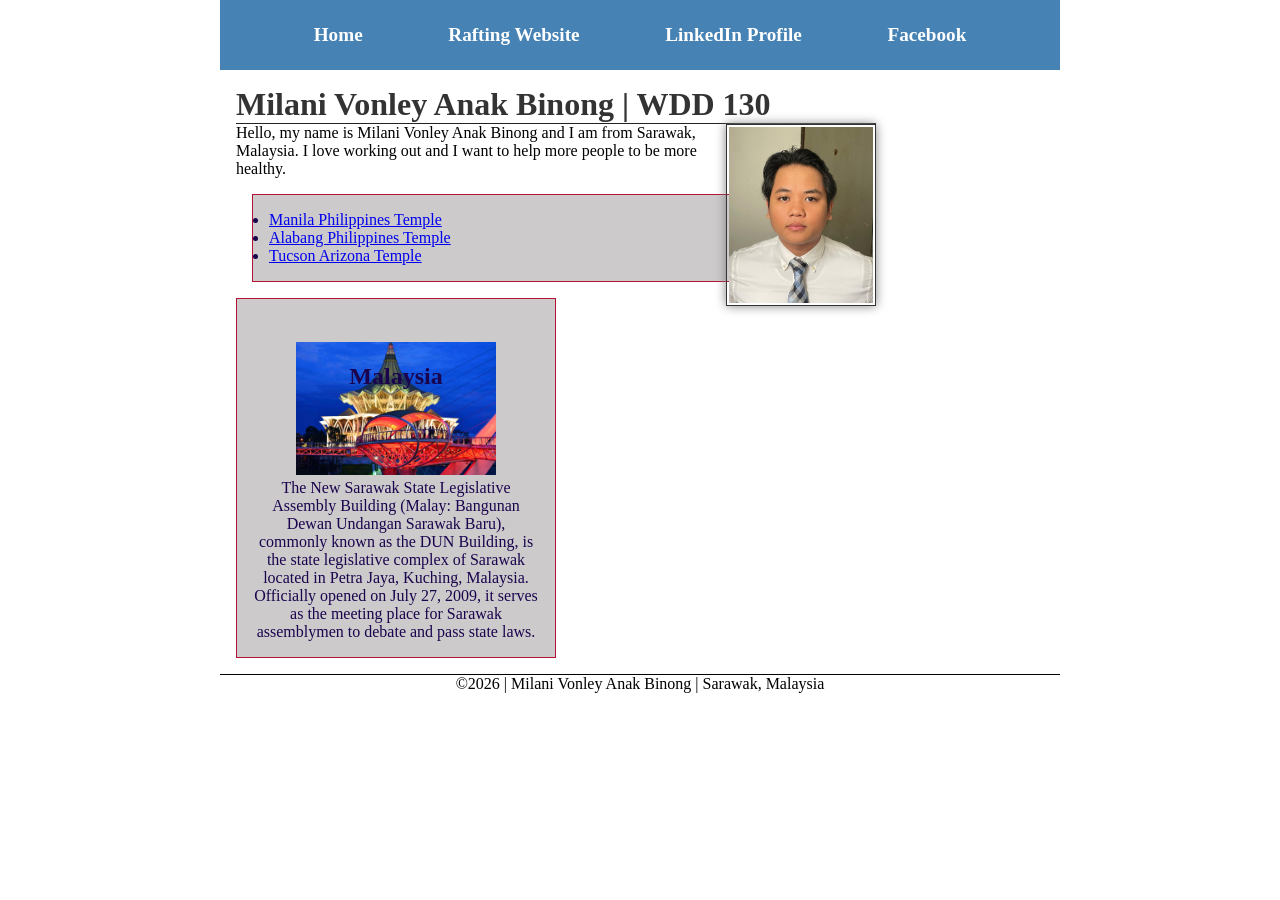
<file: index.html>
<!DOCTYPE html>
<html lang="en-US">

<head>
    <meta charset="UTF-8">
    <meta name="viewport" content="width=device-width, initial-scale=1.0">
    <title>Milani Vonley Anak Binong | WDD 130</title>
    <meta name="description" content="This page is for experimenting CSS and WDD130 coding efficiency
        and practices in hope that the home page will be fully enhanced.">
    <meta name="author" content="Milani Vonley Anak Binong">
    <link rel="stylesheet" href="styles/styles.css">
</head>

<body>
    <header>
        <nav>
            <a href="#">Home</a>
            <a href="wwr/">Rafting Website</a>
            <a href="https://www.linkedin.com/in/milan-vonley-3903aa411/" target="_blank">LinkedIn Profile</a>
            <a href="https://facebook.com" target="_blank">Facebook</a>
        </nav>
    </header>
    <div class="grid">
        <main>
            <h1>Milani Vonley Anak Binong | WDD 130</h1>
            <img src="images/profile.jpeg" alt="Milani Vonley Anak Binong Profile Picture" width="200">
            <p>Hello, my name is Milani Vonley Anak Binong and I am from Sarawak, Malaysia.
                I love working out and I want to help more people to be more healthy.</p>
            <ul class="box">
                <li><a href="https://www.churchofjesuschrist.org/temples/details/manila-philippines-temple?lang=eng">Manila Philippines Temple</a></li>
                <li><a href="https://www.churchofjesuschrist.org/temples/details/alabang-philippines-temple?lang=eng">Alabang Philippines Temple</a></li>
                <li><a href="https://www.churchofjesuschrist.org/temples/details/tucson-arizona-temple?lang=eng">Tucson Arizona Temple</a></li>
            </ul>
        </main>
        <aside class="box">
            <h2>Malaysia</h2>
            <img src="images/sarawak-malaysia.jpg" alt="Sarawak DUN Building">
            <p>The New Sarawak State Legislative Assembly Building
                (Malay: Bangunan Dewan Undangan Sarawak Baru), commonly known as the DUN Building,
                is the state legislative complex of Sarawak located in Petra Jaya, Kuching, Malaysia.
                Officially opened on July 27, 2009, it serves as the meeting place for Sarawak assemblymen
                to debate and pass state laws.</p>
        </aside>
    </div>
    <footer>
        <p>©2026 | Milani Vonley Anak Binong | Sarawak, Malaysia</p>
    </footer>
</body>

</html>
</file>
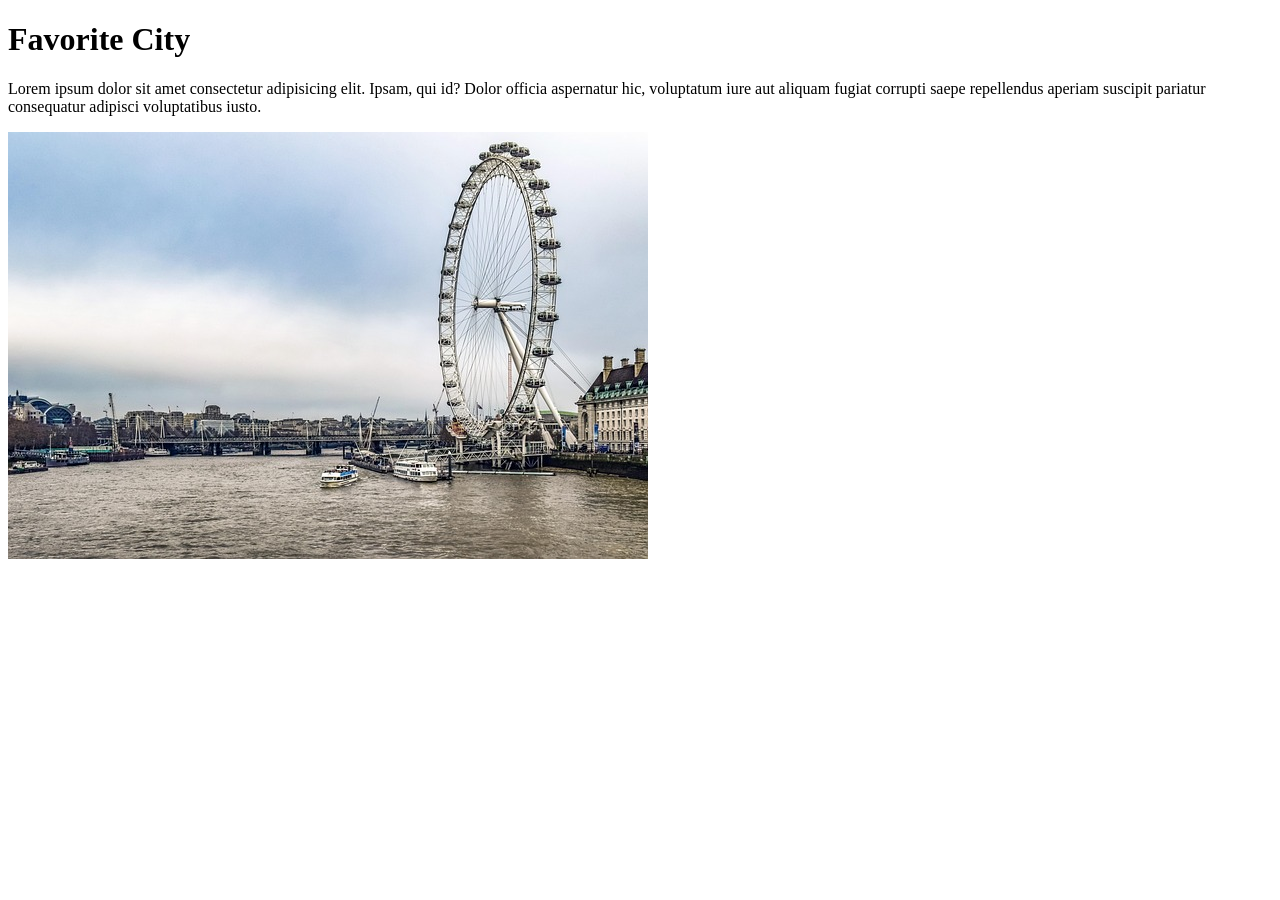
<file: week01/favorite-city.html>
<!DOCTYPE html>
<html lang="en">

<head>
    <meta charset="UTF-8">
    <meta name="viewport" content="width=device-width, initial-scale=1.0">
    <title></title>
</head>

<body>
    <h1>Favorite City</h1>
    <p>Lorem ipsum dolor sit
        amet consectetur adipisicing elit.
        Ipsam, qui id? Dolor officia aspernatur
        hic, voluptatum iure aut aliquam fugiat
        corrupti saepe repellendus aperiam suscipit
        pariatur consequatur adipisci voluptatibus
        iusto.</p>
    <img src="images/dimitrisvetsikas1969-ferris-wheel-6547089_640.jpg" alt="Ferris Wheel Dimitri Image" sizes="" srcset="">
</body>

</html>
</file>
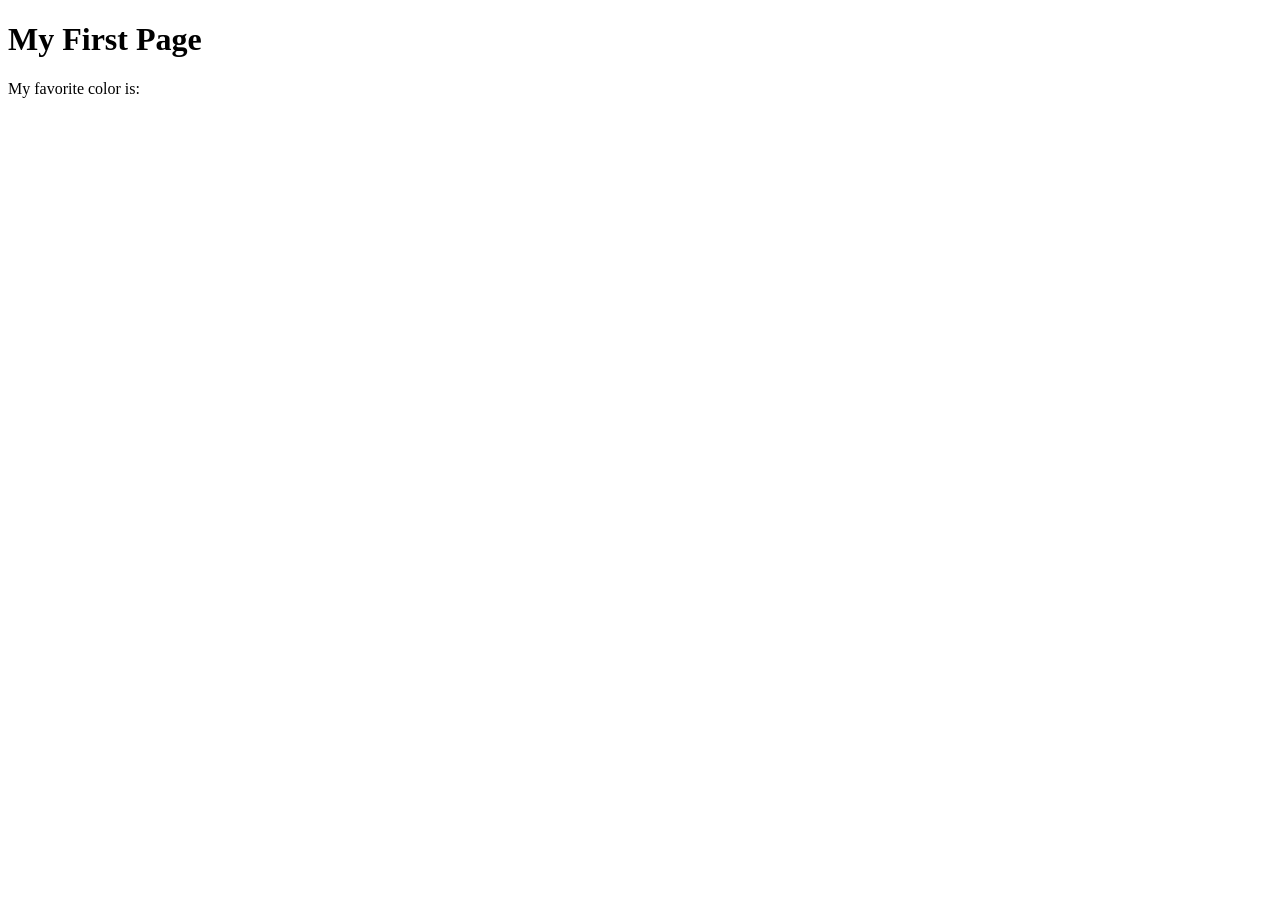
<file: week01/first-page.html>
<!DOCTYPE html>
<html lang="en">

<head>
    <meta charset="UTF-8">
    <meta name="viewport" content="width=device-width, initial-scale=1.0">
    <title>My First Page</title>
</head>

<body>
    <h1>My First Page</h1>
    <p>My favorite color is: </p>
</body>

</html>
</file>
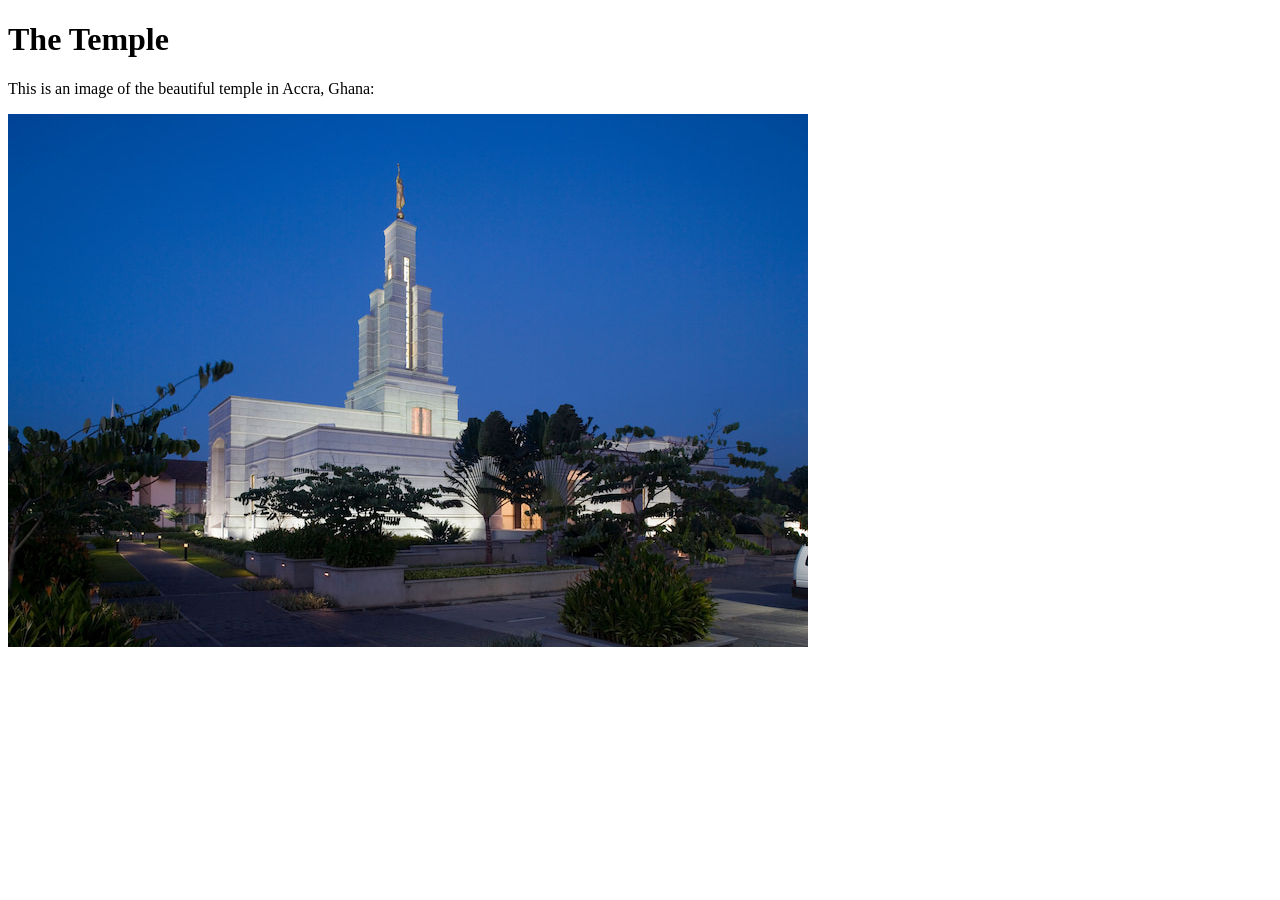
<file: week01/images-solution.html>
<!DOCTYPE html>
<html lang="en">

<head>
    <meta charset="UTF-8">
    <meta name="viewport" content="width=device-width, initial-scale=1.0">
    <title>Temple Image</title>
</head>

<body>
    <h1>The Temple</h1>
    <p>This is an image of the beautiful temple in Accra, Ghana:</p>
    <img src="images/temple-small.jpg" alt="The Accra Ghana Temple" width="800" height="533">
</body>

</html>
</file>
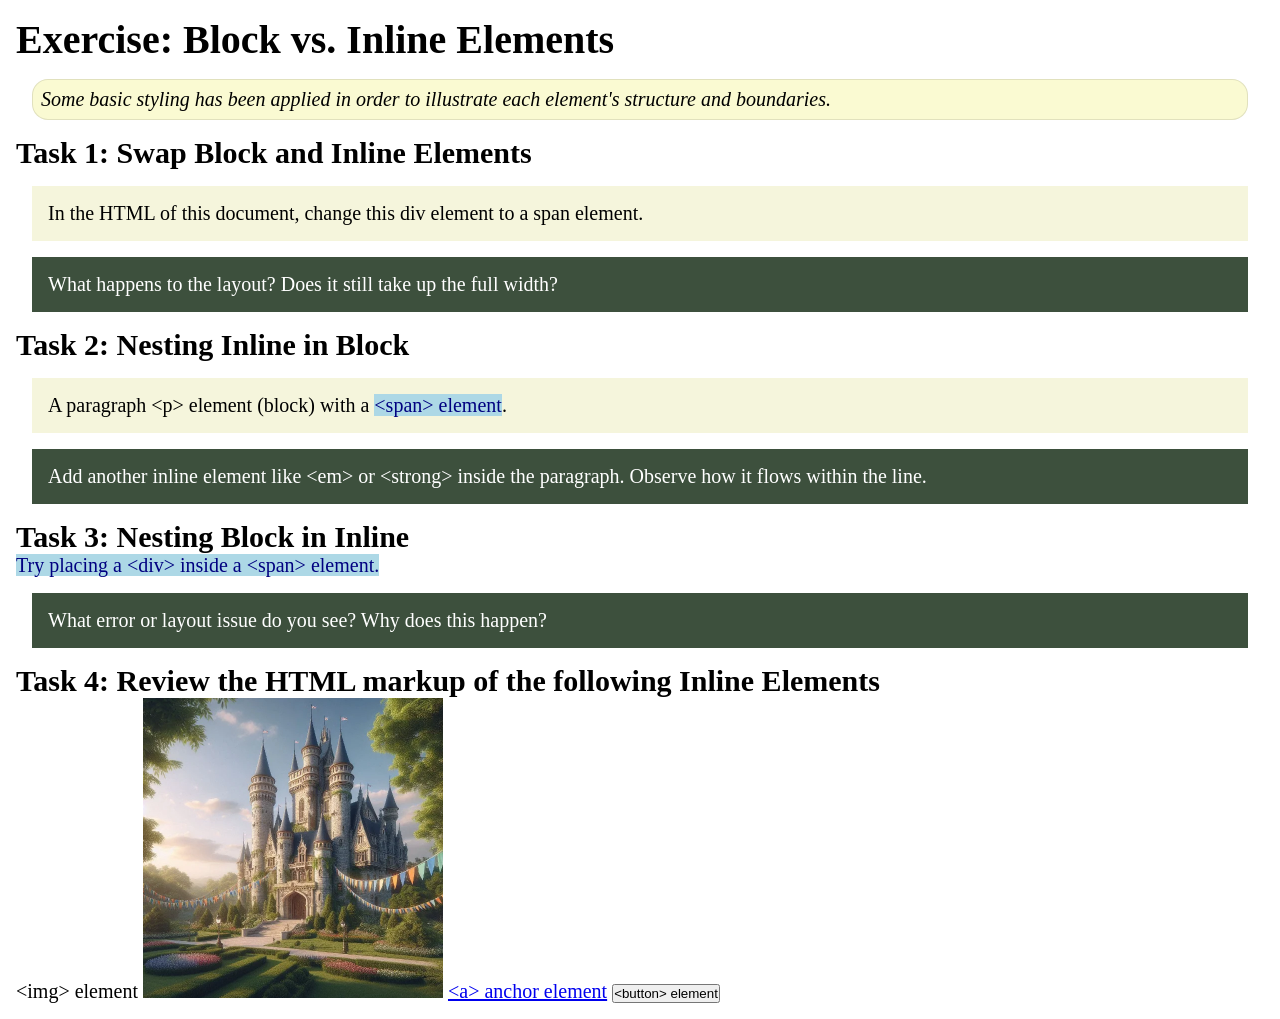
<file: week02/block-vs-inline.html>
<!DOCTYPE html>
<html lang="en">

<head>
    <meta charset="UTF-8">
    <meta name="viewport" content="width=device-width, initial-scale=1.0">
    <title>Exercise: Block vs. Inline Elements</title>
    <link rel="stylesheet" href="styles/block-vs-inline.css">
</head>

<body>
    <main>
        <h1>Exercise: Block vs. Inline Elements</h1>
        <p class="note">Some basic styling has been applied in order to illustrate each element's structure and boundaries.</p>

        <h2>Task 1: Swap Block and Inline Elements</h2>
        <div>In the HTML of this document, change this div element to a span element.</div>

        <p class="question">What happens to the layout? Does it still take up the full width?</p>

        <h2>Task 2: Nesting Inline in Block</h2>
        <p>A paragraph &lt;p&gt; element (block) with a <span>&lt;span&gt; element</span>.</p>
        <p class="question">Add another inline element like &lt;em&gt; or &lt;strong&gt; inside the paragraph. Observe how it flows within the line.</p>

        <h2>Task 3: Nesting Block in Inline</h2>
        <span>Try placing a &lt;div&gt; inside a &lt;span&gt; element.</span>
        <p class="question">What error or layout issue do you see? Why does this happen?</p>

        <h2>Task 4: Review the HTML markup of the following Inline Elements</h2>
        &lt;img&gt; element
        <img src="images/castle.webp" alt="placeholder image (images are inline)" width="300" height="300">
        <a href="https://churchofjesuschrist.org">&lt;a&gt; anchor element</a>
        <button type="button">&lt;button&gt; element</button>
    </main>
</body>

</html>
</file>
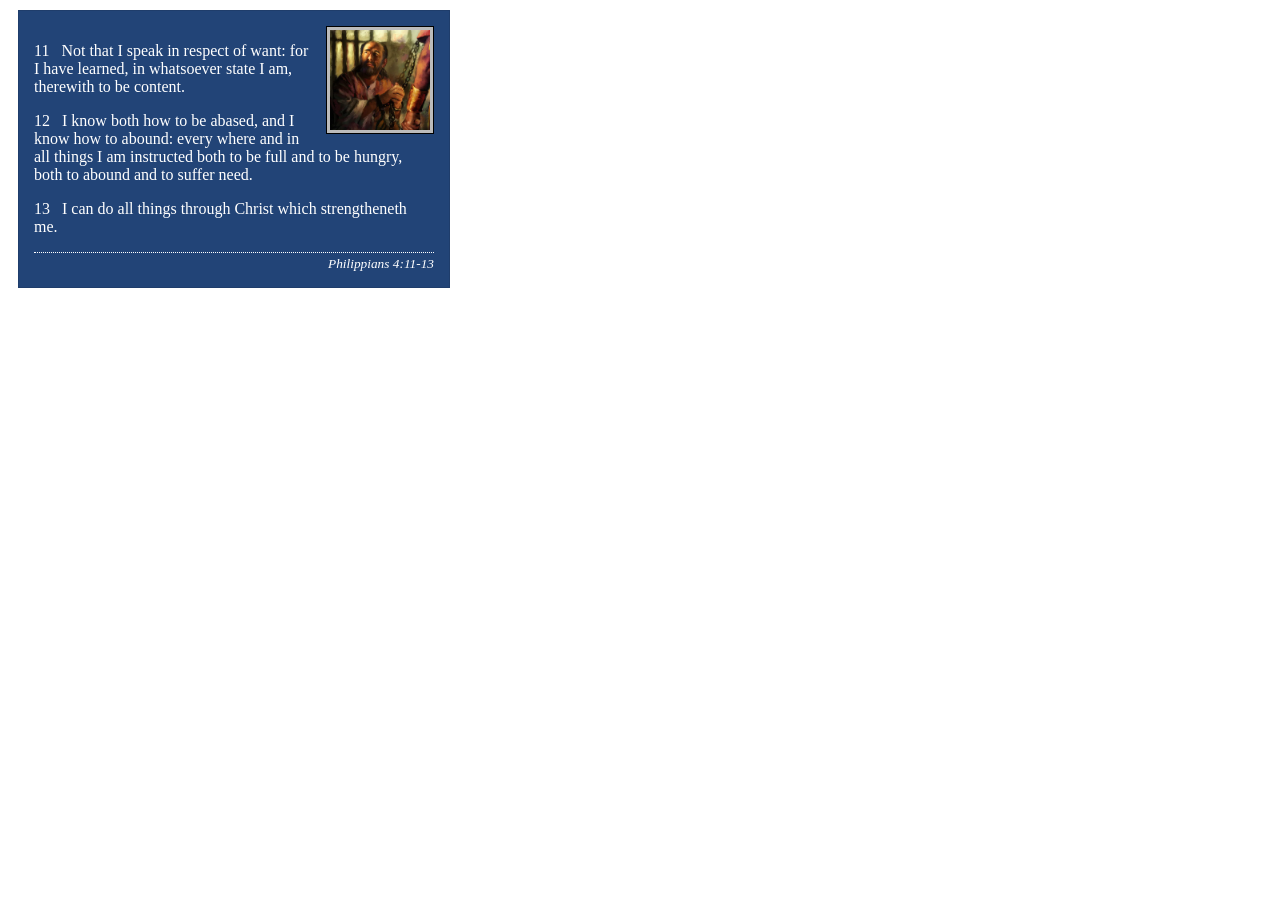
<file: week02/box-model-solution.html>
<!DOCTYPE html>
<html lang="en">

<head>
    <meta charset="UTF-8">
    <meta name="viewport" content="width=device-width, initial-scale=1.0">
    <title>Box Model Activity</title>
    <link rel="stylesheet" href="styles/box-model-solution.css">
</head>

<body>
    <main>
        <div class="callout">
            <img src="images/apostle-paul-imprisoned.webp" alt="Paul the Apostle - Imprisoned in Rome" width="200" height="200">
            <blockquote>
                <p>11 &nbsp; Not that I speak in respect of want: for I have learned, in whatsoever state I am, therewith to be content.</p>
                <p>12 &nbsp; I know both how to be abased, and I know how to abound: every where and in all things I am instructed both to be full and to be hungry, both to abound and to suffer need.</p>
                <p>13 &nbsp; I can do all things through Christ which strengtheneth me.</p>
            </blockquote>
            <cite>Philippians 4:11-13</cite>
        </div>
    </main>
</body>

</html>
</file>
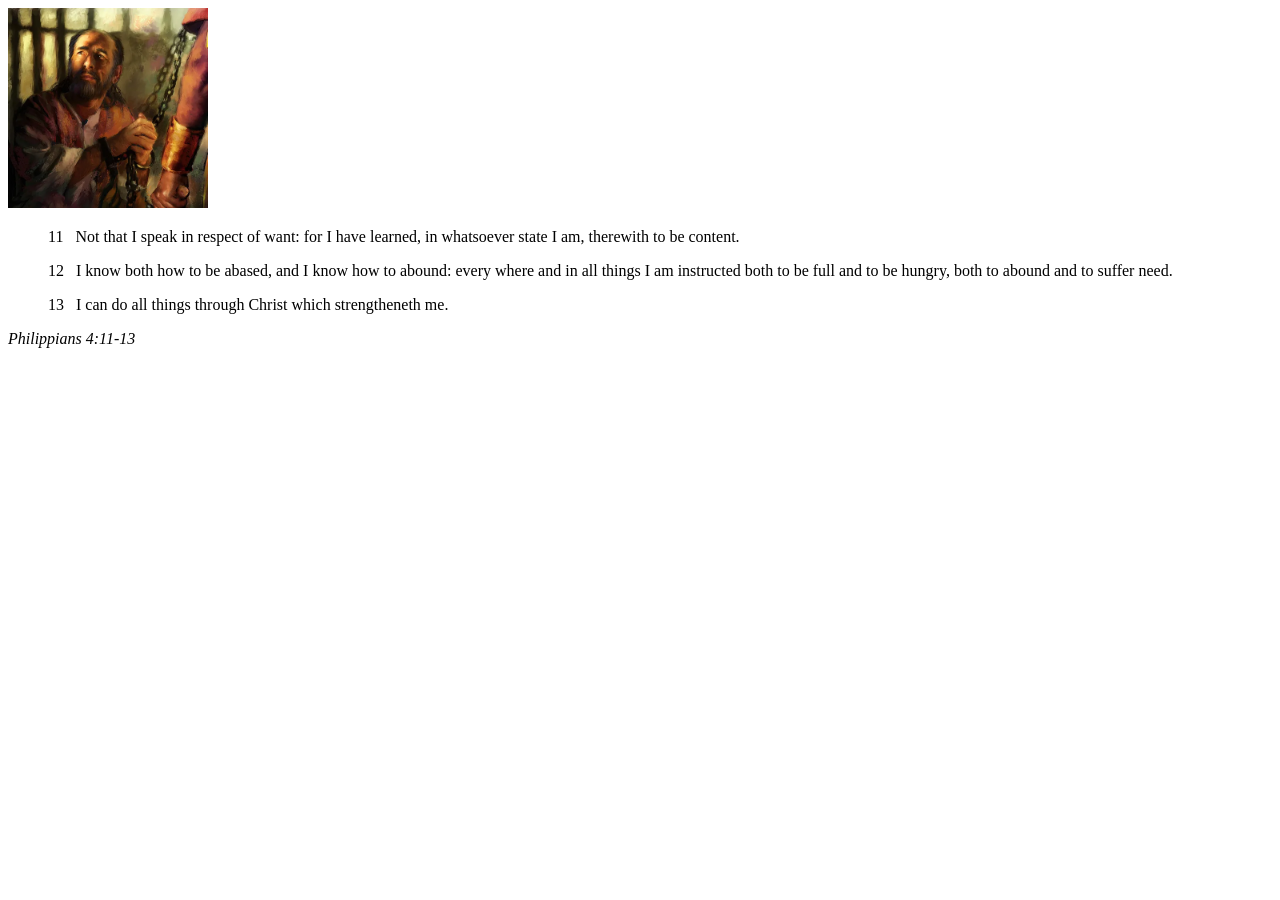
<file: week02/box-model.html>
<!DOCTYPE html>
<html lang="en">

<head>
    <meta charset="UTF-8">
    <meta name="viewport" content="width=device-width, initial-scale=1.0">
    <title>Box Model Activity</title>
</head>

<body>
    <main>
        <div class="callout">
            <img src="images/apostle-paul-imprisoned.webp" alt="Paul the Apostle - Imprisoned in Rome" width="200" height="200">
            <blockquote>
                <p>11 &nbsp; Not that I speak in respect of want: for I have learned, in whatsoever state I am, therewith to be content.</p>
                <p>12 &nbsp; I know both how to be abased, and I know how to abound: every where and in all things I am instructed both to be full and to be hungry, both to abound and to suffer need.</p>
                <p>13 &nbsp; I can do all things through Christ which strengtheneth me.</p>
            </blockquote>
            <cite>Philippians 4:11-13</cite>
        </div>
    </main>
</body>

</html>
</file>
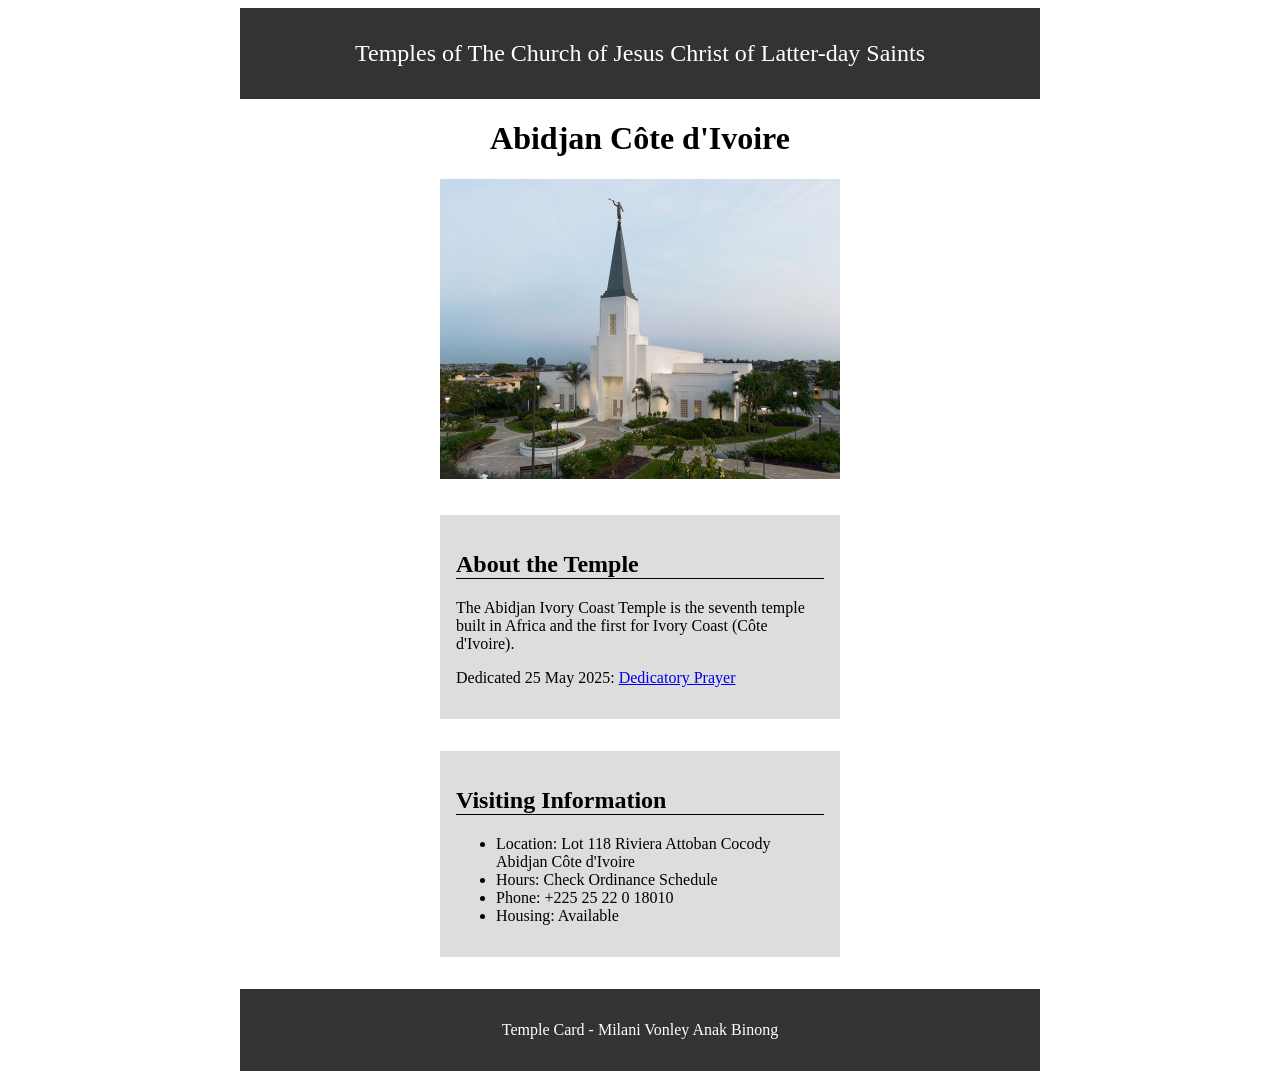
<file: week02/temple.html>
<!DOCTYPE html>
<html lang="en">

<head>
    <meta charset="UTF-8">
    <meta name="viewport" content="width=device-width, initial-scale=1.0">
    <title>Temple Card - Abidjan Côte d'Ivoire</title>
    <link rel="stylesheet" href="styles/temple.css">
</head>

<body>
    <header>
        <p>Temples of The Church of Jesus Christ of Latter-day Saints</p>
    </header>
    <main>
        <h1>Abidjan Côte d'Ivoire</h1>
        <picture>
            <img src="images/abidjan-ivory-coast.jpeg" alt="Abidjan Côte d'Ivoire Temple">
        </picture>
        <section>
            <h2>About the Temple</h2>
            <p>The Abidjan Ivory Coast Temple is the seventh temple built in Africa and the first for Ivory Coast (Côte d'Ivoire).</p>
            <p>Dedicated 25 May 2025: <a href="https://www.churchofjesuschrist.org/temples/dedicatory-prayer/abidjan-ivory-coast-temple/2025-05-25?lang=eng" target="_blank" rel="noopener noreferrer">Dedicatory Prayer</a></p>
        </section>
        <section>
            <h2>Visiting Information</h2>
            <ul>
                <li>Location: Lot 118 Riviera Attoban Cocody Abidjan Côte d'Ivoire</li>
                <li>Hours: Check Ordinance Schedule</li>
                <li>Phone: +225 25 22 0 18010</li>
                <li>Housing: Available</li>
            </ul>
        </section>
    </main>
    <footer>
        <p>Temple Card - Milani Vonley Anak Binong
        </p>
    </footer>
</body>

</html>
</file>
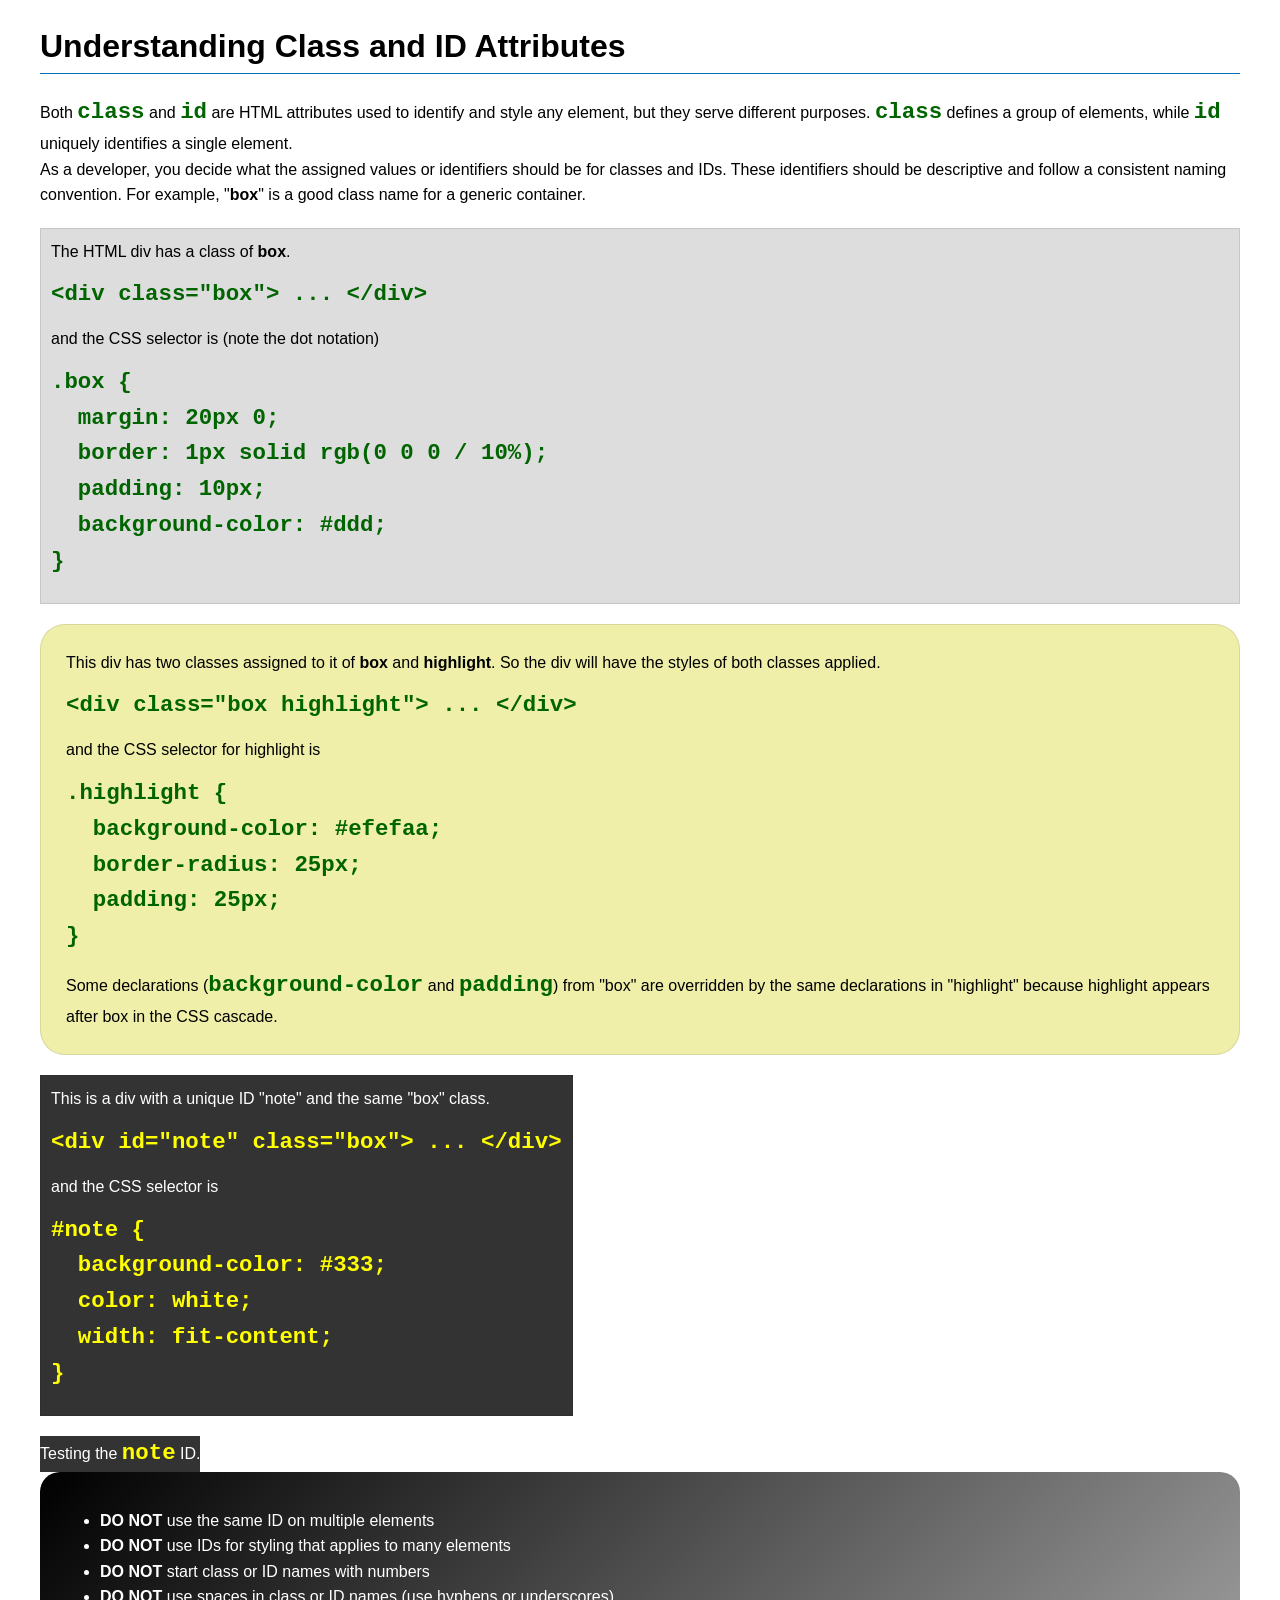
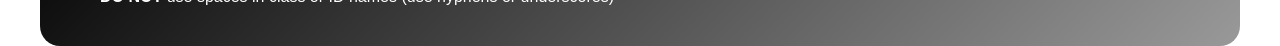
<file: week03/class-and-id.html>
<!DOCTYPE html>
<html lang="en">

<head>
    <meta charset="UTF-8">
    <meta name="viewport" content="width=device-width, initial-scale=1.0">
    <title>Class vs ID Attributes</title>
    <link rel="stylesheet" href="styles/class-and-id.css">
</head>

<body>
    <h1>Understanding Class and ID Attributes</h1>
    <p>Both <code>class</code> and <code>id</code> are HTML attributes used to identify and style any element, but they serve different purposes. <code>class</code> defines a group of elements, while <code>id</code> uniquely identifies a single element.</p>
    <p>As a developer, you decide what the assigned values or identifiers should be for classes and IDs. These identifiers should be descriptive and follow a consistent naming convention. For example, "<strong>box</strong>" is a good class name for a generic container.</p>
    <div class="box">
        <p>The HTML div has a class of <strong>box</strong>.</p>
        <pre><code class="html">&lt;div class="box"&gt; ... &lt;/div&gt;</code></pre>
        and the CSS selector is (note the dot notation)
        <pre><code class="css">.box {
  margin: 20px 0;
  border: 1px solid rgb(0 0 0 / 10%);
  padding: 10px;
  background-color: #ddd; 
}</code></pre>
    </div>

    <div class="box highlight">
        <p>This div has two classes assigned to it of <strong>box</strong> and <strong>highlight</strong>. So the div will have the styles of both classes applied.</p>
        <pre><code class="html">&lt;div class="box highlight"&gt; ... &lt;/div&gt;</code></pre>
        and the CSS selector for highlight is
        <pre><code class="css">.highlight {
  background-color: #efefaa;
  border-radius: 25px;
  padding: 25px;
}</code></pre>
        <p>Some declarations (<code>background-color</code> and <code>padding</code>) from "box" are overridden by the same declarations in "highlight" because highlight appears after box in the CSS cascade.</p>
    </div>

    <div id="note" class="box">
        <p>This is a div with a unique ID "note" and the same "box" class.</p>
        <pre><code class="html">&lt;div id="note" class="box"&gt; ... &lt;/div&gt;</code></pre>
        and the CSS selector is
        <pre><code class="css">#note {
  background-color: #333;
  color: white;
  width: fit-content;
}</code></pre>
    </div>

    <div id="note">
        <p>Testing the <code>note</code> ID.</p>
    </div>

    <section id="best-practice">
        <ul>
            <li><strong>DO NOT</strong> use the same ID on multiple elements</li>
            <li><strong>DO NOT</strong> use IDs for styling that applies to many elements</li>
            <li><strong>DO NOT</strong> start class or ID names with numbers</li>
            <li><strong>DO NOT</strong> use spaces in class or ID names (use hyphens or underscores)</li>
        </ul>
    </section>

</body>

</html>
</file>
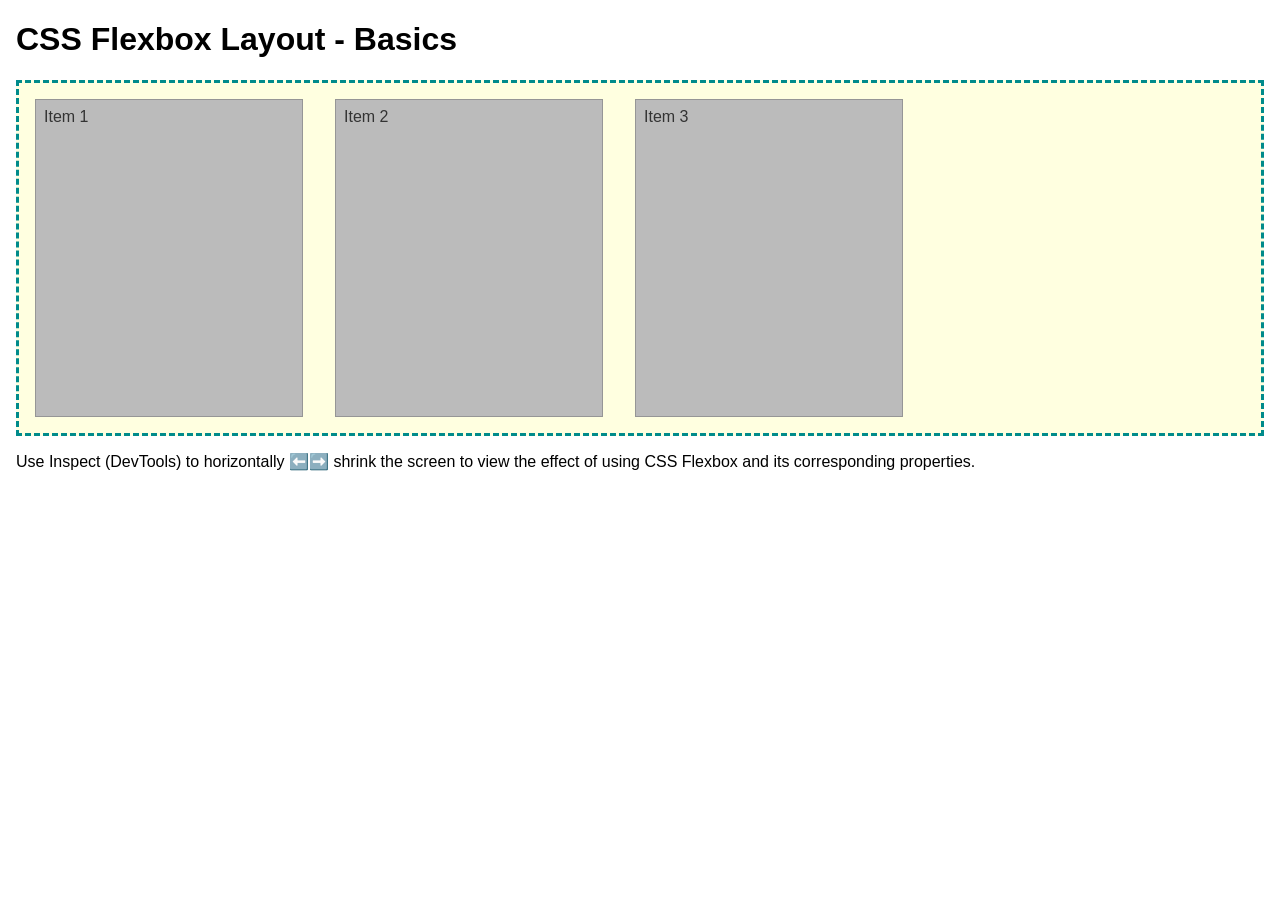
<file: week04/flexbox-layout.html>
<!DOCTYPE html>
<html lang="en">

<head>
    <meta charset="UTF-8">
    <meta name="viewport" content="width=device-width, initial-scale=1.0">
    <title>CSS Flexbox Layout - Basics</title>
    <link rel="stylesheet" href="styles/flexbox.css">
</head>

<body>
    <main>
        <h1>CSS Flexbox Layout - Basics</h1>
        <div class="flex-container">
            <div class="flex-item item1">Item 1</div>
            <div class="flex-item item2">Item 2</div>
            <div class="flex-item item3">Item 3</div>
        </div>
        <p>Use Inspect (DevTools) to horizontally ⬅️➡️ shrink the screen to view the effect of using CSS Flexbox and its corresponding properties.</p>
    </main>
</body>

</html>
</file>
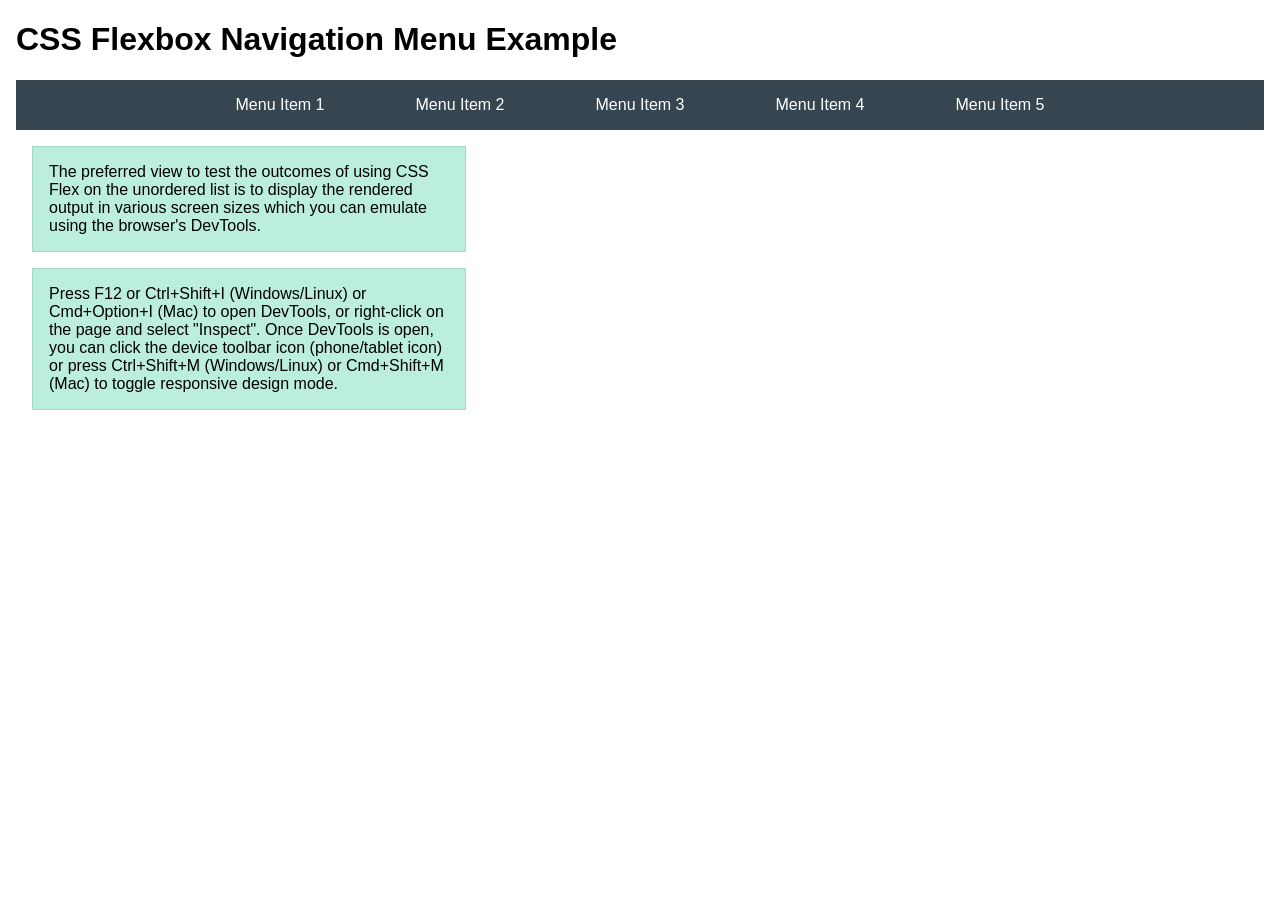
<file: week04/flexbox-menu.html>
<!DOCTYPE html>
<html lang="en">

<head>
    <meta charset="UTF-8">
    <meta name="viewport" content="width=device-width, initial-scale=1.0">
    <title>CSS Flexbox - Navigation Menu</title>
    <link rel="stylesheet" href="styles/flexbox-menu.css">
</head>

<body>
    <main>
        <h1>CSS Flexbox Navigation Menu Example</h1>
        <nav>
            <ul>
                <li><a href="#">Menu Item 1</a></li>
                <li><a href="#">Menu Item 2</a></li>
                <li><a href="#">Menu Item 3</a></li>
                <li><a href="#">Menu Item 4</a></li>
                <li><a href="#">Menu Item 5</a></li>
            </ul>
        </nav>
        <p>The preferred view to test the outcomes of using CSS Flex on the unordered list is to display the rendered output in various screen sizes which you can emulate using the browser's DevTools.</p>

        <p>Press F12 or Ctrl+Shift+I (Windows/Linux) or Cmd+Option+I (Mac) to open DevTools, or right-click on the page and select "Inspect". Once DevTools is open, you can click the device toolbar icon (phone/tablet icon) or press Ctrl+Shift+M (Windows/Linux) or Cmd+Shift+M (Mac) to toggle responsive design mode.</p>
    </main>
</body>

</html>
</file>
<file: styles/styles.css>
* {
    margin: 0;
    padding: 0;
    box-sizing: border-box;
}

nav {
    background-color: #333;
    padding: 1rem;
}

nav a {
    color: white;
    padding: 10px;
    display: block;
}

h1 {
    color: #333;
}

header,
.grid,
footer {
    max-width: 840px;
    margin: 0 auto;
}

nav {
    background-color: steelblue;
    padding: 1rem;
    display: flex;
    justify-content: space-evenly;
    align-items: center;
}

nav a {
    display: block;
    padding: 0.5rem;
    text-decoration: none;
    font-size: 1.2rem;
    font-weight: 700;
    color: #fff;
    /* shorthand for #ffffff; and white */
}

main {
    max-width: 640px;
    grid-column: 2/3;
    margin: 1rem;
}

h1 {
    border-bottom: 1px solid #222;
}

aside {
    width: 20rem;
    margin: 1rem;
    border: 1px solid rgb(0 0 0 / 0.2);
    /* 1 */
    padding: 1rem;
    background-color: #eee;
    color: #333;
    text-align: center;
    position: relative;
    grid-column: 1/2;
    grid-row: 1/2;
}

aside img {
    width: 200px;
    height: auto;
    text-align: center;
}

aside h2 {
    position: relative;
    left: 50%;
    transform: translate(-50%);
    top: 3rem;
}

main img {
    width: 150px;
    height: auto;
    border: 1px solid #333;
    padding: 2px;
    box-shadow: 0 0 10px gray;
    float: right;
}

p {
    padding: 0;
}

footer {
    margin-top: 15px;
    border-top: 1px solid #000;
    text-align: center;
}

/*Class Selectors */
.box {
    border: 1px solid #b71234;
    padding: 1rem;
    margin: 10px 0;
    background-color: #cccaca;
    color: #1a044e;
    margin: 1rem;
}

grid {
    display: grid;
    align-items: center;
}
</file>
<file: week02/styles/block-vs-inline.css>
* {
    margin: 0;
    padding: 0;
}

body {
    font-size: 20px;
    margin: 1rem;
}

p,
div {
    background-color: beige;
    margin: 1rem;
    padding: 1rem;
}

span {
    color: navy;
    background-color: lightblue;
}

code {
    margin: 0;
    padding: 0;
    color: green;
    font-size: 1.2rem;
}

.note {
    font-style: italic;
    background-color: lightgoldenrodyellow;
    border-radius: 1rem;
    border: 1px solid rgb(0 0 0 / 10%);
    margin: 1rem;
    padding: .5rem;
}

.question {
    background-color: #3d503d;
    color: #fff;
}
</file>
<file: week02/styles/box-model-solution.css>
.callout {
    max-width: 400px;
    margin: 10px;
    border: 1px solid rgb(0 0 0 / 10%);
    padding: 15px;
    background-color: #247;
    color: #fff;
}

.callout img {
    float: right;
    margin: 0 0 10px 15px;
    border: 1px solid #000;
    padding: 3px;
    background-color: #bbb;
    width: 100px;
    height: auto;
}

blockquote {
    margin: 0;
}

cite {
    display: block;
    border-top: 1px dotted #fff;
    padding-top: 3px;
    text-align: right;
    font-size: smaller;
}
</file>
<file: week02/styles/temple.css>
* {
    box-sizing: border-box;
}

img {
    width: 100%;
    height: auto;
}

header,
main,
footer {
    max-width: 800px;
    margin: 0 auto;
}

header {
    background-color: #333333;
    color: white;
    padding: .5rem;
    text-align: center;
    font-size: 1.5rem;
}

main {
    width: 400px;
    margin: 0 auto;
}

h1 {
    text-align: center
}

section {
    margin: 2em 0;
    background-color: #DDDDDD;
    padding: 1rem;
}

section h2 {
    text-align: left;
    border-bottom: solid #000 1px;
}

footer {
    background-color: #333333;
    padding: 1em;
    text-align: center;
    color: #fff;

}
</file>
<file: week03/styles/class-and-id.css>
body {
    font-family: Arial, sans-serif;
    line-height: 1.6;
    margin: 0;
    padding: 0 40px;
}

h1 {
    border-bottom: 1px solid rgb(0 110 182);
    padding-bottom: 0;
}

p {
    margin: 0;
}

code {
    color: darkgreen;
    font-weight: 700;
    font-size: 1.4rem;
}

/* Class examples - can be reused */
.box {
    margin: 20px 0;
    border: 1px solid rgb(0 0 0 / 10%);
    padding: 10px;
    background-color: #ddd;
    /* this is shorthand for #dddddd */
}

.highlight {
    background-color: #efefaa;
    border-radius: 25px;
    padding: 25px;
}

/* ID examples - should be unique */

#note {
    background-color: #333;
    color: white;
    width: fit-content;
}

#note code {
    color: yellow;
}

#best-practice {
    background: linear-gradient(135deg, #000 0%, #999 100%);
    color: white;
    border-radius: 20px;
    padding: 20px;
}
</file>
<file: week04/styles/flexbox.css>
body {
    font-family: Helvetica, Arial, sans-serif;
    margin: 1rem;
}

.flex-container {
    border: 3px dashed darkcyan;
    background-color: lightyellow;
    display: flex;
    flex-wrap: wrap;
}

.flex-item {
    width: 250px;
    margin: 1rem;
    border: 1px solid rgb(0 0 0 / 20%);
    padding: 0.5rem;
    background-color: #bbb;
    color: #333;
}

.item1 {
    min-height: 100px;
}

.item2 {
    min-height: 200px;
}

.item3 {
    min-height: 300px;
}
</file>
<file: week04/styles/flexbox-menu.css>
body {
    font-family: Helvetica, Arial, sans-serif;
    margin: 1rem;
}

nav {
    background-color: #36454f;
}

nav ul {
    list-style-type: none;
    display: flex;
    flex-wrap: wrap;
    max-width: 900px;
    margin: 0 auto;
    padding: 0;
    justify-content: space-around;
    align-items: center;
}

nav a {
    display: block;
    color: #fff;
    text-align: center;
    padding: 1rem;
    text-decoration: none;
}

p {
    margin: 1rem;
    border: 1px solid rgb(0 0 0 / 10%);
    padding: 1rem;
    background-color: #bed;
    max-width: 400px;
}
</file>
